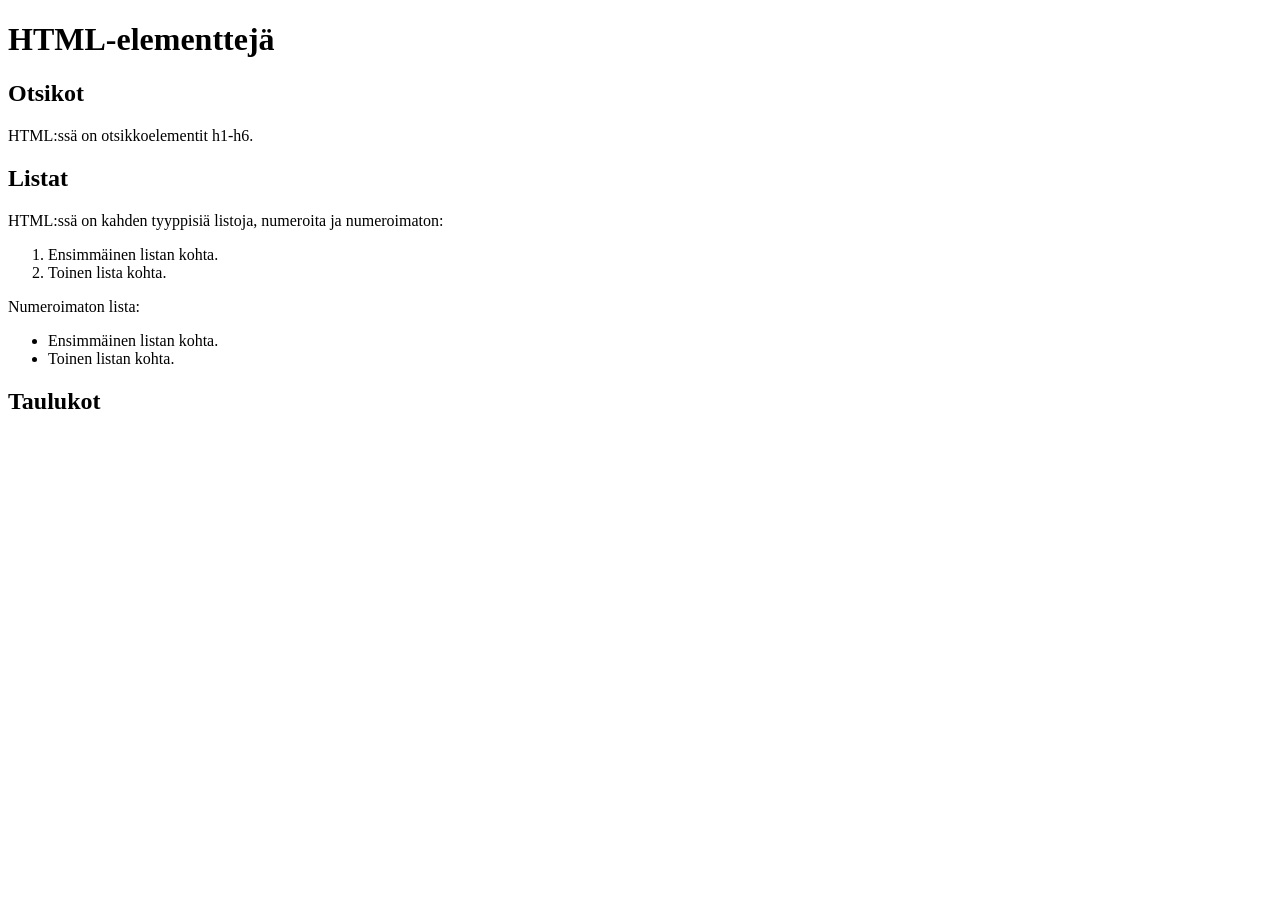
<file: elementteja.html>
<!-- Tehtävä 3 -->

<!DOCTYPE html>
<html lang="fi">
<head>
    <meta charset="UTF-8">
    <meta name="viewport" content="width=device-width, initial-scale=1.0">
    <title>Document</title>
</head>
<body>
    <h1>HTML-elementtejä</h1>
    <h2>Otsikot</h2>
    <p>HTML:ssä on otsikkoelementit h1-h6.</p>
    <h2>Listat</h2>
    <p>HTML:ssä on kahden tyyppisiä listoja, numeroita ja numeroimaton:</p>
    <ol>
        <li>Ensimmäinen listan kohta.</li>
        <li>Toinen lista kohta.</li>
    </ol>
    <p>Numeroimaton lista:</p>
    <ul>
        <li>Ensimmäinen listan kohta.</li>
        <li>Toinen listan kohta.</li>
    </ul>
    <h2>Taulukot</h2>
    
</body>
</html>
</file>
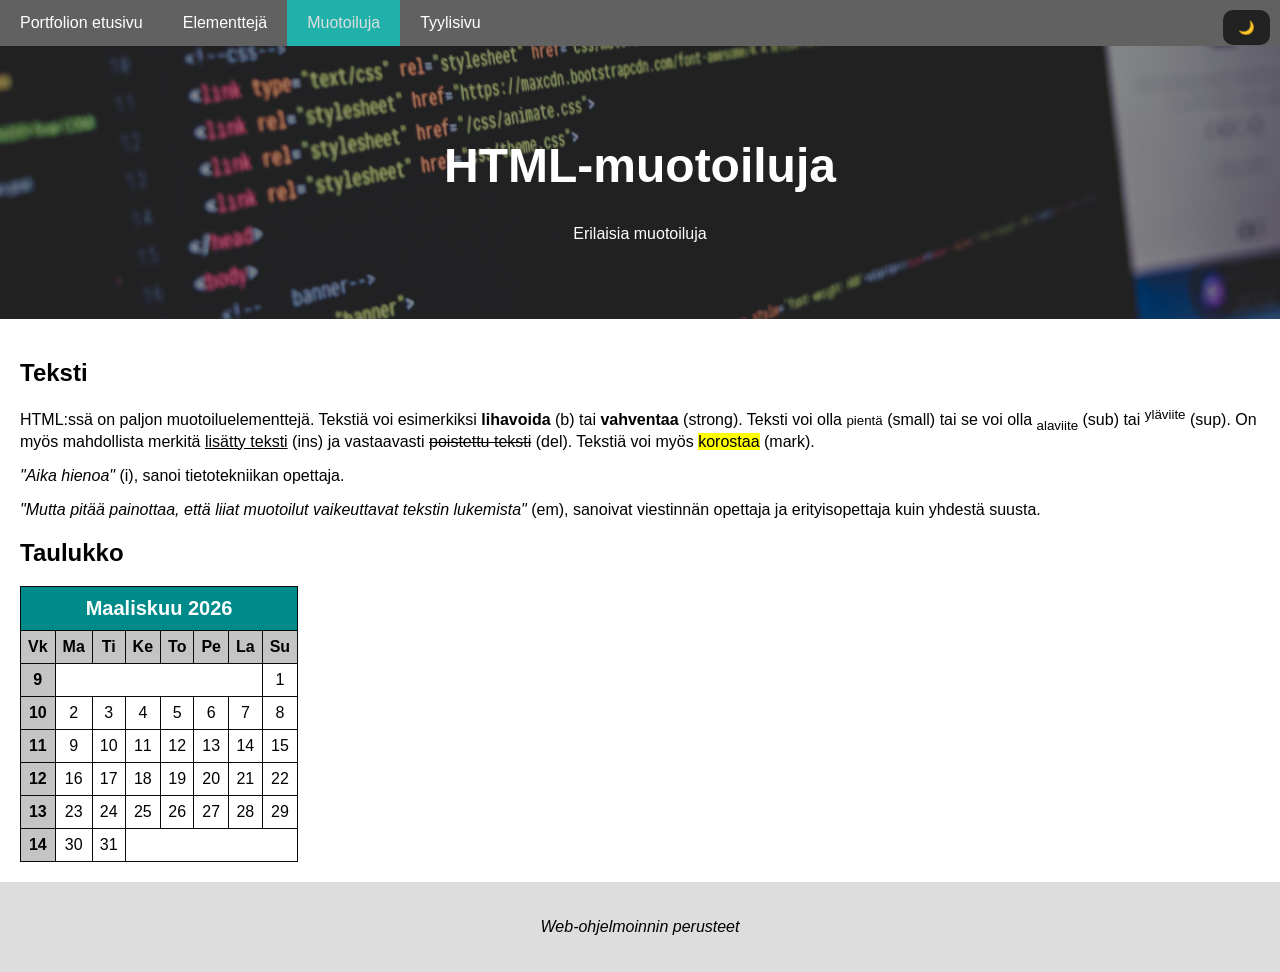
<file: pages/muotoiluja.html>
<!DOCTYPE html>
<html lang="fi">
<head>
    <meta charset="UTF-8">
    <meta name="viewport" content="width=device-width, initial-scale=1.0">
    <title>Muotoiluja</title>
    <link rel="stylesheet" href="../tyylit/tyylit_portfol.css">
</head>
<body>

<!-- Navigointipalkki -->
<div class="navbar">
    <a href="../index.html">
        Portfolion etusivu</a>
    <a href="elementteja.html">
        Elementtejä</a>
    <a href="muotoiluja.html" class="active">
        Muotoiluja</a>
    <a href="Tyylisivuista.html">
        Tyylisivu</a>
</div>

<script src="../script.js"></script>
<div class="darkmode-container"></div>
<div class="darkmode-container">
    <button id="darkModeToggle" onclick="toggleDarkMode()">🌙</button>
</div>

<!-- Header -->
<div class="header">
  <h1>HTML-muotoiluja</h1>
  <p>Erilaisia muotoiluja</p>
</div>

<!-- Pääsisältö  -->
 <div class="row">
    <div class="main">
        <h2>Teksti</h2>
            <p>HTML:ssä on paljon muotoiluelementtejä. Tekstiä voi esimerkiksi
            <b>lihavoida</b> (b) tai <strong>vahventaa</strong> (strong).
            Teksti voi olla <small>pientä</small> (small) tai se voi olla
            <sub>alaviite</sub> (sub) tai <sup>yläviite</sup> (sup). 
            On myös mahdollista merkitä <ins>lisätty teksti</ins>
            (ins) ja vastaavasti <del>poistettu teksti</del> (del). Tekstiä voi myös <mark>korostaa</mark> (mark).</p>
            <i>"Aika hienoa"</i> (i), sanoi tietotekniikan opettaja.</p>
            <em>"Mutta pitää painottaa, että liiat muotoilut vaikeuttavat tekstin lukemista"</em> (em), sanoivat viestinnän opettaja ja erityisopettaja kuin yhdestä suusta.</p>
        
        <h2>Taulukko</h2>
        <div class="table-container">
            <table>
              <tr>
                <th colspan="8" class="month-header">Maaliskuu 2026</th>
              </tr>
              <tr class="days">
                <th>Vk</th>
                <th>Ma</th>
                <th>Ti</th>
                <th>Ke</th>
                <th>To</th>
                <th>Pe</th>
                <th>La</th>
                <th>Su</th>
              </tr>
          
              <tr>
                <td class="week">9</td>
                <td colspan="6"></td>
                <td>1</td>
              </tr>
              <tr>
                <td class="week">10</td>
                <td>2</td><td>3</td><td>4</td><td>5</td><td>6</td><td>7</td><td>8</td>
              </tr>
              <tr>
                <td class="week">11</td>
                <td>9</td><td>10</td><td>11</td><td>12</td><td>13</td><td>14</td><td>15</td>
              </tr>
              <tr>
                <td class="week">12</td>
                <td>16</td><td>17</td><td>18</td><td>19</td><td>20</td><td>21</td><td>22</td>
              </tr>
              <tr>
                <td class="week">13</td>
                <td>23</td><td>24</td><td>25</td><td>26</td><td>27</td><td>28</td><td>29</td>
              </tr>
              <tr>
                <td class="week">14</td>
                <td>30</td><td>31</td>
                <td colspan="5"></td>
              </tr>
            </table>
        </div>
    </div>
 </div>

 <!-- Footer -->
 <div class="footer">
    <p class="note">Web-ohjelmoinnin perusteet</p>
 </div>

</body>
</html>
</file>
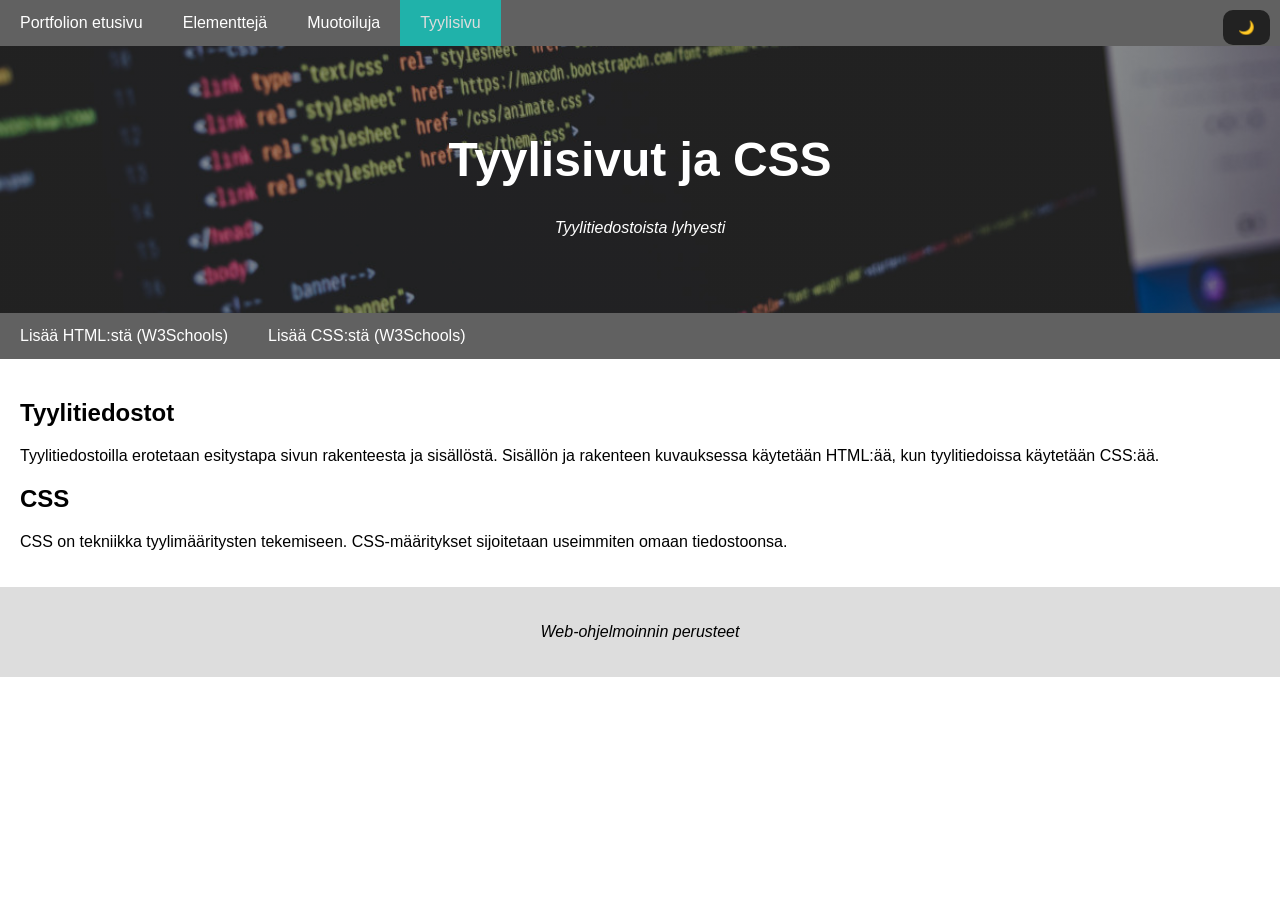
<file: pages/Tyylisivuista.html>
<!DOCTYPE html>
    <title>Tyylisivuista</title>
    <link rel="stylesheet" href="../tyylit/tyylit_portfol.css">

    <!-- ylä navigointi-->
    <style>
    @media screen and (max-width: 800px) {
      .row, .navbar {
        flex-direction: column;
      }
    }
    body {
      padding-top: 40px;
    }
    .top-navbar {
      position: fixed;
      top: 0;
      width: 100%;
      z-index: 1001;
    }
    .dark-mode .top-navbar {
      background-color: #323232;
    }
    .dark-mode .top-navbar a {
      color: white;
    }
    .dark-mode .top-navbar a:hover {
      background-color: #323232;
      color: white;
    }
    .dark-mode .top-navbar a.active {
      background-color: lightseagreen;
      color: white;
    }
    </style>
    
    <meta name="viewport" content="width=device-width, initial-scale=1">
    <script src="../script.js" defer></script>
</head>

<body>

<!-- Ylä navigointipalkki -->
<div class="navbar top-navbar">
    <a href="../index.html">
        Portfolion etusivu</a>
    <a href="elementteja.html">
        Elementtejä</a>
    <a href="muotoiluja.html">
        Muotoiluja</a>
    <a href="Tyylisivuista.html" class="active">
        Tyylisivu</a>
</div>

<!-- Header -->
<div class="header">
  <h1>Tyylisivut ja CSS</h1>
  <p class="note">Tyylitiedostoista lyhyesti</p>
</div>

<!-- toinen navigaatiopalkki -->
<div class="navbar">
    <a href="https://www.w3schools.com/html/default.asp">
        Lisää HTML:stä (W3Schools)</a>
    <a href="https://www.w3schools.com/css/default.asp" target="_balnk">
        Lisää CSS:stä (W3Schools)</a>
</div>

<div class="darkmode-container">
    <button id="darkModeToggle" onclick="toggleDarkMode()">🌙</button>
</div>

<!-- Pääsisältö  -->
<div class="row">
  <div class="main">
    <h2>Tyylitiedostot</h2>
        <p>Tyylitiedostoilla erotetaan esitystapa sivun rakenteesta ja
        sisällöstä. Sisällön ja rakenteen kuvauksessa käytetään HTML:ää,
        kun tyylitiedoissa käytetään CSS:ää.</p>

    <h2>CSS</h2>
        <p>CSS on tekniikka tyylimääritysten tekemiseen. CSS-määritykset
        sijoitetaan useimmiten omaan tiedostoonsa.</p>
  </div>

  <div class="side">
    <p></p>
  </div>
</div>

<!-- Footer -->
<div class="footer">
  <p class="note">Web-ohjelmoinnin perusteet</p>
</div>

</body>
</html>
</file>
<file: tyylit/tyylit_portfol.css>
body {
    font-family: Arial;
    margin: 0;
}

/* Dark mode*/
.dark-mode {
    background-color: #323232;
    color: white;
}


.dark-mode .footer {
    background-color: #4d4d4d;
    color: white;
}

.dark-mode .main {
    background-color: #323232;
}

.dark-mode .navbar {
    background-color: #323232;
}

.dark-mode .navbar a {
    color: white;
}

.dark-mode .navbar a:hover {
    background-color: #333;
    color: white;
}

.dark-mode .navbar a.active {
    background-color: lightseagreen;
    color: #ddd;
}

/* Dark mode nappi */
.darkmode-container {
    display: flex;
    justify-content: flex-end;
}

#darkModeToggle {
    position: fixed;
    top: 10px;
    right: 10px;
    background: #222;
    color: white;
    border: none;
    padding: 10px 15px;
    border-radius: 10px;
    cursor: pointer;
    transition: 0.3s;
    z-index: 1002;
}

.dark-mode #darkModeToggle {
    background: white;
    color: rgb(32, 32, 32);
}

#darkModeToggle:hover {
    background: #444;
}

/* Sivusto */

.header {
    padding: 60px;
    text-align: center;
    background: linear-gradient(rgba(0, 0, 0, 0.35), rgba(0, 0, 0, 0.35)), url("../media/tausta.jpg");
    background-size: cover;
    background-position: center;
    background-repeat: no-repeat;
    color: white;
}

.header h1{
    font-size: 48px;
}

.footer {
    padding: 20px;
    text-align: center;
    background: #ddd;
}

.note {
    font-style: italic;
}

* {
    box-sizing: border-box;
}

.row {
    display: flex;
    flex-wrap: wrap;
}

.main {
    flex: 100%;
    background-color: white;
    padding: 20px;
}

/* Kuva kollaasi */
.photo-section {
    background-color: #9a1f1f;
    padding: 25px;
    border-radius: 16px;
    color: white;
    margin-top: 30px;
}

.photo-section h3 {
    margin-top: 0;
}

.photo-grid {
    display: grid;
    grid-template-columns: repeat(3, minmax(0, 1fr));
    gap: 20px;
    margin-top: 20px;
}

.photo-card {
    background: #f7f7f7;
    border-radius: 16px;
    overflow: hidden;
    box-shadow: 0 12px 25px rgba(0, 0, 0, 0.18);
}

.photo-card img {
    display: block;
    width: 100%;
    height: auto;
}

@media (max-width: 860px) {
    .photo-grid {
        grid-template-columns: repeat(2, minmax(0, 1fr));
    }
}

@media (max-width: 620px) {
    .photo-grid {
        grid-template-columns: 1fr;
    }
}

/* Navigointipalkki */
.navbar {
    display: flex;
    position: sticky;
    top: 0;
    background-color: rgb(97, 97, 97);
}

.navbar a {
    color: white;
    padding: 14px 20px;
    text-decoration: none;
    text-align: center;
}

.navbar a:hover {
    background-color: #ddd;
    color: rgb(16, 16, 16);
}

.navbar a.active {
    background-color: lightseagreen;
    color: #ddd;
}

/* Taulukko */

.month-header {
  background-color: darkcyan;
  color: white;
  font-size: 20px;
  padding: 10px;
  text-align: center;
}

.table-container {
  width: 50%;
  overflow-x: auto;
  margin-top: 10px;
}

table {
  width: 200px;        
  margin: 0;           
  border-collapse: collapse;
}

th, td {
  border: 1px solid #090909;
  padding: 7px;
  text-align: center;
}

th {
  background-color: #c4c4c4;
}

td:first-child {
  background-color: #c4c4c4;
  font-weight: bold;
}

/* Dark mode taulukko */
.dark-mode th, .dark-mode td {
  border-color: #666;
}

.dark-mode th {
  background-color: #555;
  color: white;
}

.dark-mode td {
  color: white;
}

.dark-mode td:first-child {
  background-color: #555;
}

.dark-mode .month-header {
  background-color: #006666;
}
</file>
